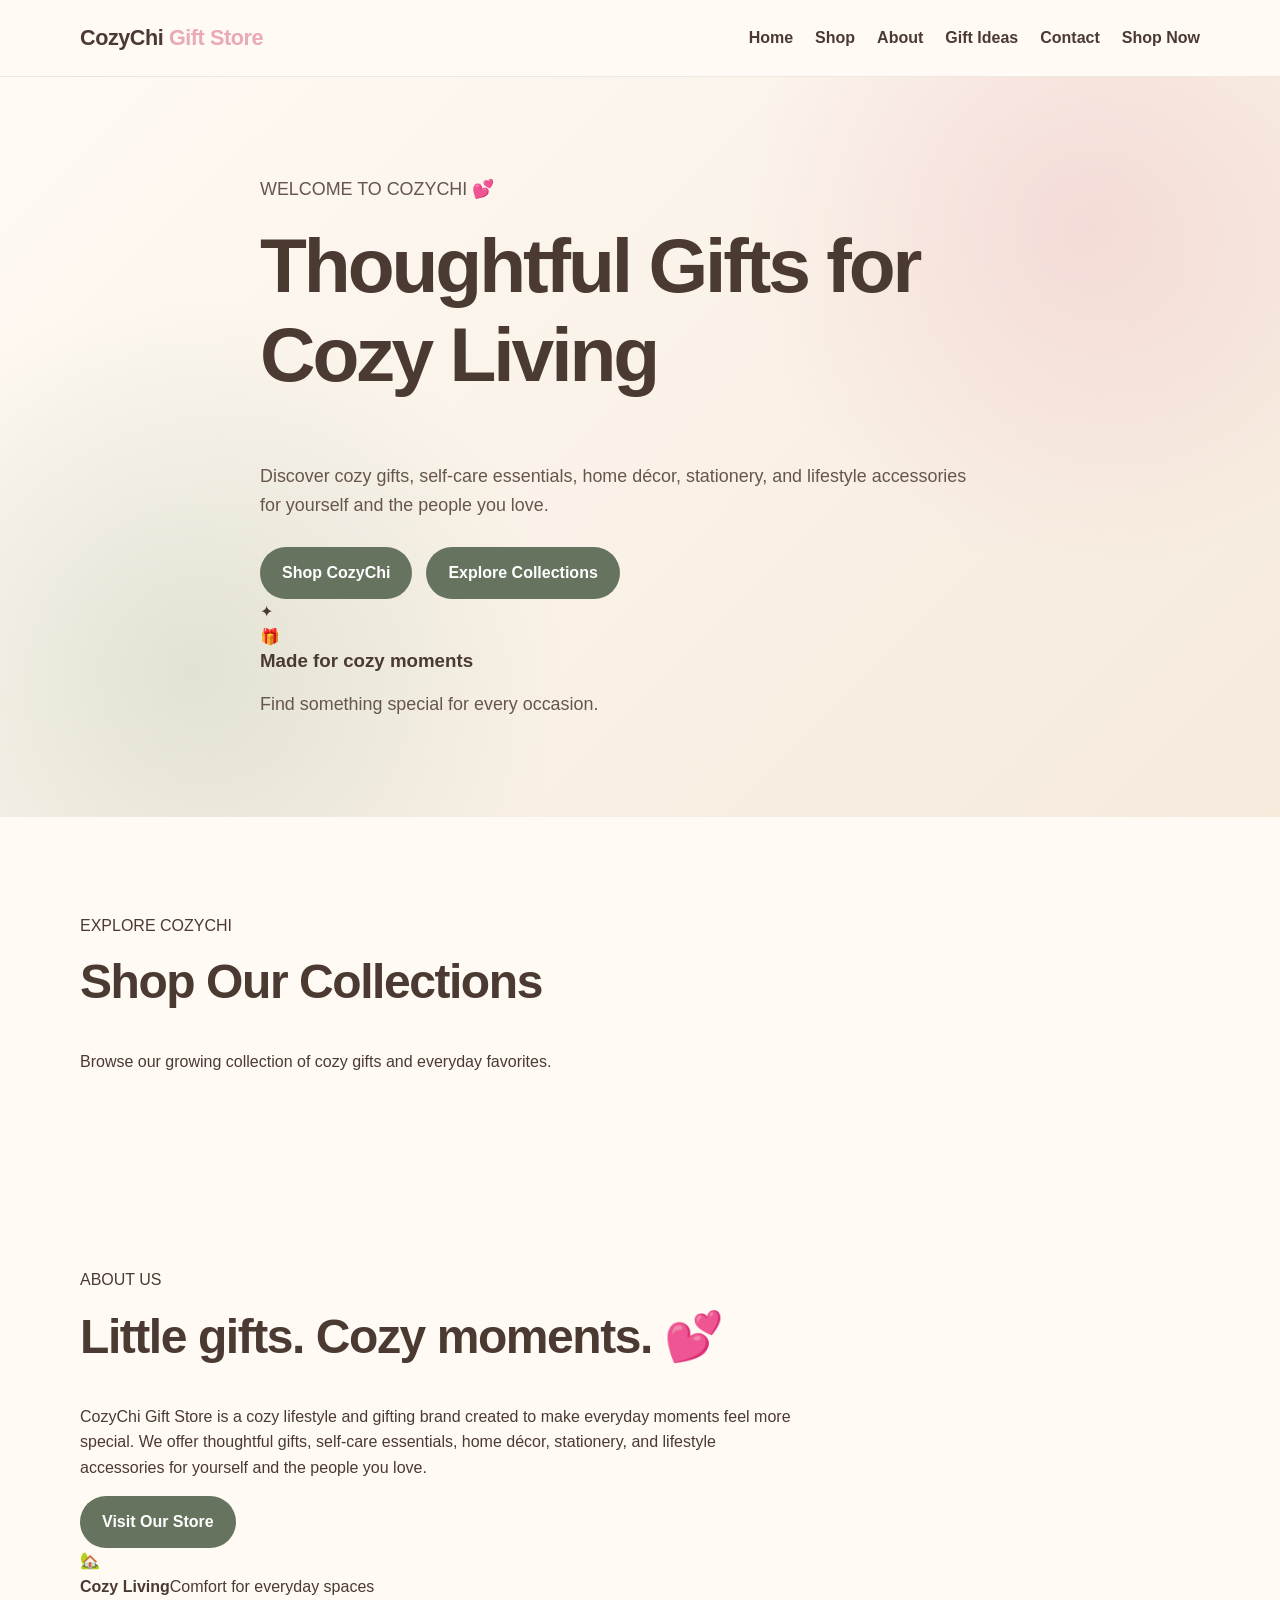
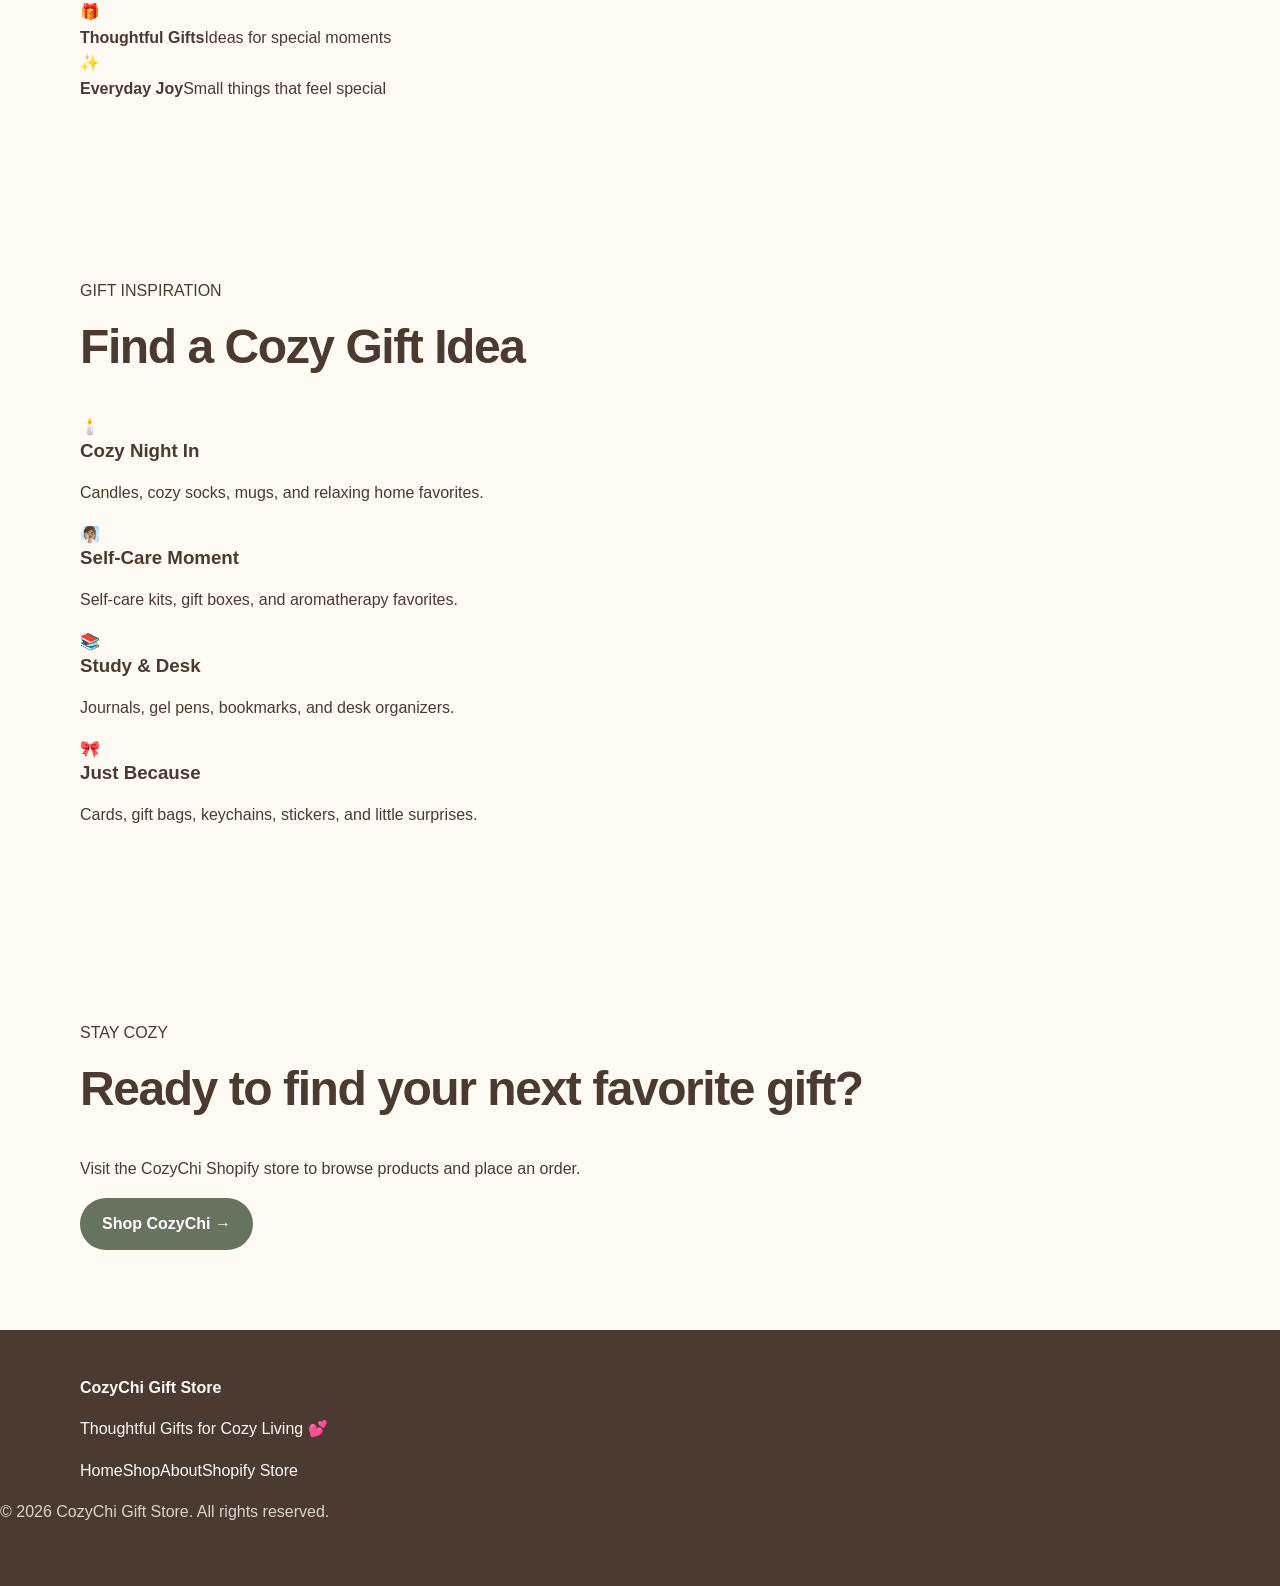
<file: index.html>
<!DOCTYPE html>
<html lang="en">
<head>
  <meta charset="UTF-8">
  <meta name="viewport" content="width=device-width, initial-scale=1.0">
  <meta name="description" content="CozyChi Gift Store — Thoughtful Gifts for Cozy Living.">
  <title>CozyChi Gift Store</title>
  <link rel="stylesheet" href="style.css">
</head>
<body>
  <header class="site-header">
    <div class="container nav">
      <a class="logo" href="#home">CozyChi <span>Gift Store</span></a>
      <button class="menu-toggle" aria-label="Open menu">☰</button>
      <nav id="navMenu">
        <a href="#home">Home</a>
        <a href="#shop">Shop</a>
        <a href="#about">About</a>
        <a href="#gift-ideas">Gift Ideas</a>
        <a href="#contact">Contact</a>
        <a class="nav-button" href="https://cozychi-gift-store-2.myshopify.com/" target="_blank" rel="noopener">Shop Now</a>
      </nav>
    </div>
  </header>

  <main>
    <section id="home" class="hero">
      <div class="container hero-content">
        <div>
          <p class="eyebrow">WELCOME TO COZYCHI 💕</p>
          <h1>Thoughtful Gifts for <span>Cozy Living</span></h1>
          <p class="hero-text">Discover cozy gifts, self-care essentials, home décor, stationery, and lifestyle accessories for yourself and the people you love.</p>
          <div class="buttons">
            <a class="button primary" href="https://cozychi-gift-store-2.myshopify.com/" target="_blank" rel="noopener">Shop CozyChi</a>
            <a class="button secondary" href="#shop">Explore Collections</a>
          </div>
        </div>
        <div class="hero-card">
          <div class="sparkle">✦</div>
          <div class="gift-icon">🎁</div>
          <h3>Made for cozy moments</h3>
          <p>Find something special for every occasion.</p>
        </div>
      </div>
    </section>

    <section id="shop" class="section">
      <div class="container">
        <div class="section-heading">
          <p class="eyebrow">EXPLORE COZYCHI</p>
          <h2>Shop Our Collections</h2>
          <p>Browse our growing collection of cozy gifts and everyday favorites.</p>
        </div>
        <div class="filters" id="filters"></div>
        <div class="product-grid" id="productGrid"></div>
      </div>
    </section>

    <section id="about" class="section soft">
      <div class="container two-column">
        <div>
          <p class="eyebrow">ABOUT US</p>
          <h2>Little gifts. Cozy moments. 💕</h2>
          <p>CozyChi Gift Store is a cozy lifestyle and gifting brand created to make everyday moments feel more special. We offer thoughtful gifts, self-care essentials, home décor, stationery, and lifestyle accessories for yourself and the people you love.</p>
          <a class="button primary" href="https://cozychi-gift-store-2.myshopify.com/" target="_blank" rel="noopener">Visit Our Store</a>
        </div>
        <div class="about-box">
          <div>🏡</div><strong>Cozy Living</strong><span>Comfort for everyday spaces</span>
          <div>🎁</div><strong>Thoughtful Gifts</strong><span>Ideas for special moments</span>
          <div>✨</div><strong>Everyday Joy</strong><span>Small things that feel special</span>
        </div>
      </div>
    </section>

    <section id="gift-ideas" class="section">
      <div class="container">
        <div class="section-heading">
          <p class="eyebrow">GIFT INSPIRATION</p>
          <h2>Find a Cozy Gift Idea</h2>
        </div>
        <div class="ideas">
          <article><span>🕯️</span><h3>Cozy Night In</h3><p>Candles, cozy socks, mugs, and relaxing home favorites.</p></article>
          <article><span>🧖🏽‍♀️</span><h3>Self-Care Moment</h3><p>Self-care kits, gift boxes, and aromatherapy favorites.</p></article>
          <article><span>📚</span><h3>Study & Desk</h3><p>Journals, gel pens, bookmarks, and desk organizers.</p></article>
          <article><span>🎀</span><h3>Just Because</h3><p>Cards, gift bags, keychains, stickers, and little surprises.</p></article>
        </div>
      </div>
    </section>

    <section id="contact" class="section soft">
      <div class="container contact">
        <div>
          <p class="eyebrow">STAY COZY</p>
          <h2>Ready to find your next favorite gift?</h2>
          <p>Visit the CozyChi Shopify store to browse products and place an order.</p>
        </div>
        <a class="button primary" href="https://cozychi-gift-store-2.myshopify.com/" target="_blank" rel="noopener">Shop CozyChi →</a>
      </div>
    </section>
  </main>

  <footer>
    <div class="container footer">
      <div><strong>CozyChi Gift Store</strong><p>Thoughtful Gifts for Cozy Living 💕</p></div>
      <div><a href="#home">Home</a><a href="#shop">Shop</a><a href="#about">About</a><a href="https://cozychi-gift-store-2.myshopify.com/" target="_blank" rel="noopener">Shopify Store</a></div>
    </div>
    <p class="copyright">© 2026 CozyChi Gift Store. All rights reserved.</p>
  </footer>
  <script src="script.js"></script>
</body>
</html>
</file>
<file: style.css>
/* CozyChi Gift Store - main stylesheet */

:root {
  --cream: #fffaf4;
  --beige: #f3e7d7;
  --sage: #a8b89f;
  --sage-dark: #66745f;
  --pink: #e9a9b5;
  --brown: #4b3a32;
  --white: #ffffff;
  --shadow: 0 10px 30px rgba(75, 58, 50, 0.10);
  --radius: 18px;
}

* {
  box-sizing: border-box;
}

html {
  scroll-behavior: smooth;
}

body {
  margin: 0;
  font-family: Arial, Helvetica, sans-serif;
  color: var(--brown);
  background: var(--cream);
  line-height: 1.6;
}

a {
  color: inherit;
}

img {
  max-width: 100%;
  height: auto;
  display: block;
}

.container {
  width: min(1120px, 92%);
  margin: 0 auto;
}

/* Header / navigation */
.site-header {
  position: sticky;
  top: 0;
  z-index: 1000;
  background: rgba(255, 250, 244, 0.96);
  border-bottom: 1px solid rgba(75, 58, 50, 0.10);
  backdrop-filter: blur(10px);
}

.site-header .container,
.site-header .nav {
  min-height: 76px;
  display: flex;
  align-items: center;
}

.nav {
  justify-content: space-between;
  gap: 24px;
}

.logo {
  color: var(--brown);
  text-decoration: none;
  font-size: 1.35rem;
  font-weight: 800;
  letter-spacing: -0.02em;
}

.logo span {
  color: var(--pink);
}

nav,
.nav-menu {
  display: flex;
  align-items: center;
  gap: 22px;
}

nav a,
.nav-menu a {
  text-decoration: none;
  font-weight: 600;
  color: var(--brown);
}

nav a:hover,
.nav-menu a:hover {
  color: var(--sage-dark);
}

.menu-toggle {
  display: none;
  border: 1px solid rgba(75, 58, 50, 0.20);
  background: var(--white);
  border-radius: 10px;
  padding: 8px 11px;
  font-size: 1.1rem;
  cursor: pointer;
}

/* General sections */
section {
  padding: 80px 0;
}

h1,
h2,
h3 {
  color: var(--brown);
  line-height: 1.15;
  margin-top: 0;
}

h1 {
  font-size: clamp(2.5rem, 6vw, 4.8rem);
  letter-spacing: -0.04em;
}

h2 {
  font-size: clamp(2rem, 4vw, 3rem);
  letter-spacing: -0.03em;
}

p {
  max-width: 720px;
}

/* Hero */
.hero {
  min-height: 680px;
  display: flex;
  align-items: center;
  background:
    radial-gradient(circle at 85% 20%, rgba(233, 169, 181, 0.30), transparent 28%),
    radial-gradient(circle at 15% 80%, rgba(168, 184, 159, 0.30), transparent 30%),
    linear-gradient(135deg, #fffaf4 0%, #f5eadc 100%);
}

.hero-content {
  max-width: 760px;
}

.hero p {
  font-size: 1.12rem;
  color: #66564d;
}

.hero-actions,
.buttons,
.cta-buttons {
  display: flex;
  flex-wrap: wrap;
  gap: 14px;
  margin-top: 28px;
}

/* Buttons */
.btn,
button,
a.button {
  display: inline-block;
  border: 0;
  border-radius: 999px;
  padding: 13px 22px;
  background: var(--sage-dark);
  color: var(--white);
  text-decoration: none;
  font-weight: 700;
  cursor: pointer;
  transition: transform .2s ease, opacity .2s ease, box-shadow .2s ease;
}

.btn:hover,
button:hover,
a.button:hover {
  transform: translateY(-2px);
  opacity: .92;
  box-shadow: var(--shadow);
}

.btn-secondary {
  background: var(--white);
  color: var(--brown);
  border: 1px solid rgba(75, 58, 50, 0.18);
}

/* Intro / feature areas */
.features,
.collection-grid,
.collections,
.product-grid,
.products,
.cards,
.gift-grid {
  display: grid;
  grid-template-columns: repeat(3, 1fr);
  gap: 24px;
}

.card,
.collection-card,
.product-card,
.feature-card {
  background: var(--white);
  border: 1px solid rgba(75, 58, 50, 0.08);
  border-radius: var(--radius);
  padding: 26px;
  box-shadow: var(--shadow);
}

.card h3,
.collection-card h3,
.product-card h3,
.feature-card h3 {
  margin-bottom: 8px;
}

.card p,
.collection-card p,
.product-card p,
.feature-card p {
  color: #75655c;
}

/* Gift / collection area */
.shop-collections {
  background: #f5eee5;
}

.section-label {
  display: inline-block;
  margin-bottom: 10px;
  color: var(--sage-dark);
  font-weight: 800;
  text-transform: uppercase;
  letter-spacing: .12em;
  font-size: .8rem;
}

/* About */
.about {
  background: var(--cream);
}

.about-content {
  display: grid;
  grid-template-columns: 1fr 1fr;
  gap: 50px;
  align-items: center;
}

/* Decorative emoji/icon blocks */
.icon,
.card-icon {
  font-size: 2rem;
  margin-bottom: 12px;
}

/* Forms */
input,
textarea,
select {
  width: 100%;
  padding: 13px 15px;
  border: 1px solid rgba(75, 58, 50, 0.18);
  border-radius: 12px;
  background: var(--white);
  color: var(--brown);
  font: inherit;
}

input:focus,
textarea:focus,
select:focus {
  outline: 2px solid rgba(168, 184, 159, 0.55);
  border-color: var(--sage);
}

form {
  display: grid;
  gap: 14px;
}

/* Footer */
footer,
.site-footer {
  padding: 45px 0;
  background: var(--brown);
  color: #fffaf4;
}

footer a,
.site-footer a {
  color: #fffaf4;
  text-decoration: none;
}

.footer-content {
  display: flex;
  justify-content: space-between;
  gap: 30px;
  flex-wrap: wrap;
}

.copyright {
  opacity: .8;
}

/* Mobile */
@media (max-width: 800px) {
  .site-header .container,
  .site-header .nav {
    min-height: 68px;
  }

  nav,
  .nav-menu {
    gap: 14px;
    flex-wrap: wrap;
  }

  .menu-toggle {
    display: block;
  }

  .features,
  .collection-grid,
  .collections,
  .product-grid,
  .products,
  .cards,
  .gift-grid {
    grid-template-columns: 1fr;
  }

  .about-content {
    grid-template-columns: 1fr;
  }

  section {
    padding: 60px 0;
  }

  .hero {
    min-height: 560px;
  }

  h1 {
    font-size: clamp(2.4rem, 12vw, 3.7rem);
  }
}

@media (max-width: 600px) {
  .nav {
    position: relative;
  }

  nav,
  .nav-menu {
    width: 100%;
  }

  .hero-actions,
  .buttons,
  .cta-buttons {
    flex-direction: column;
    align-items: stretch;
  }

  .btn,
  a.button {
    text-align: center;
  }
}
</file>
